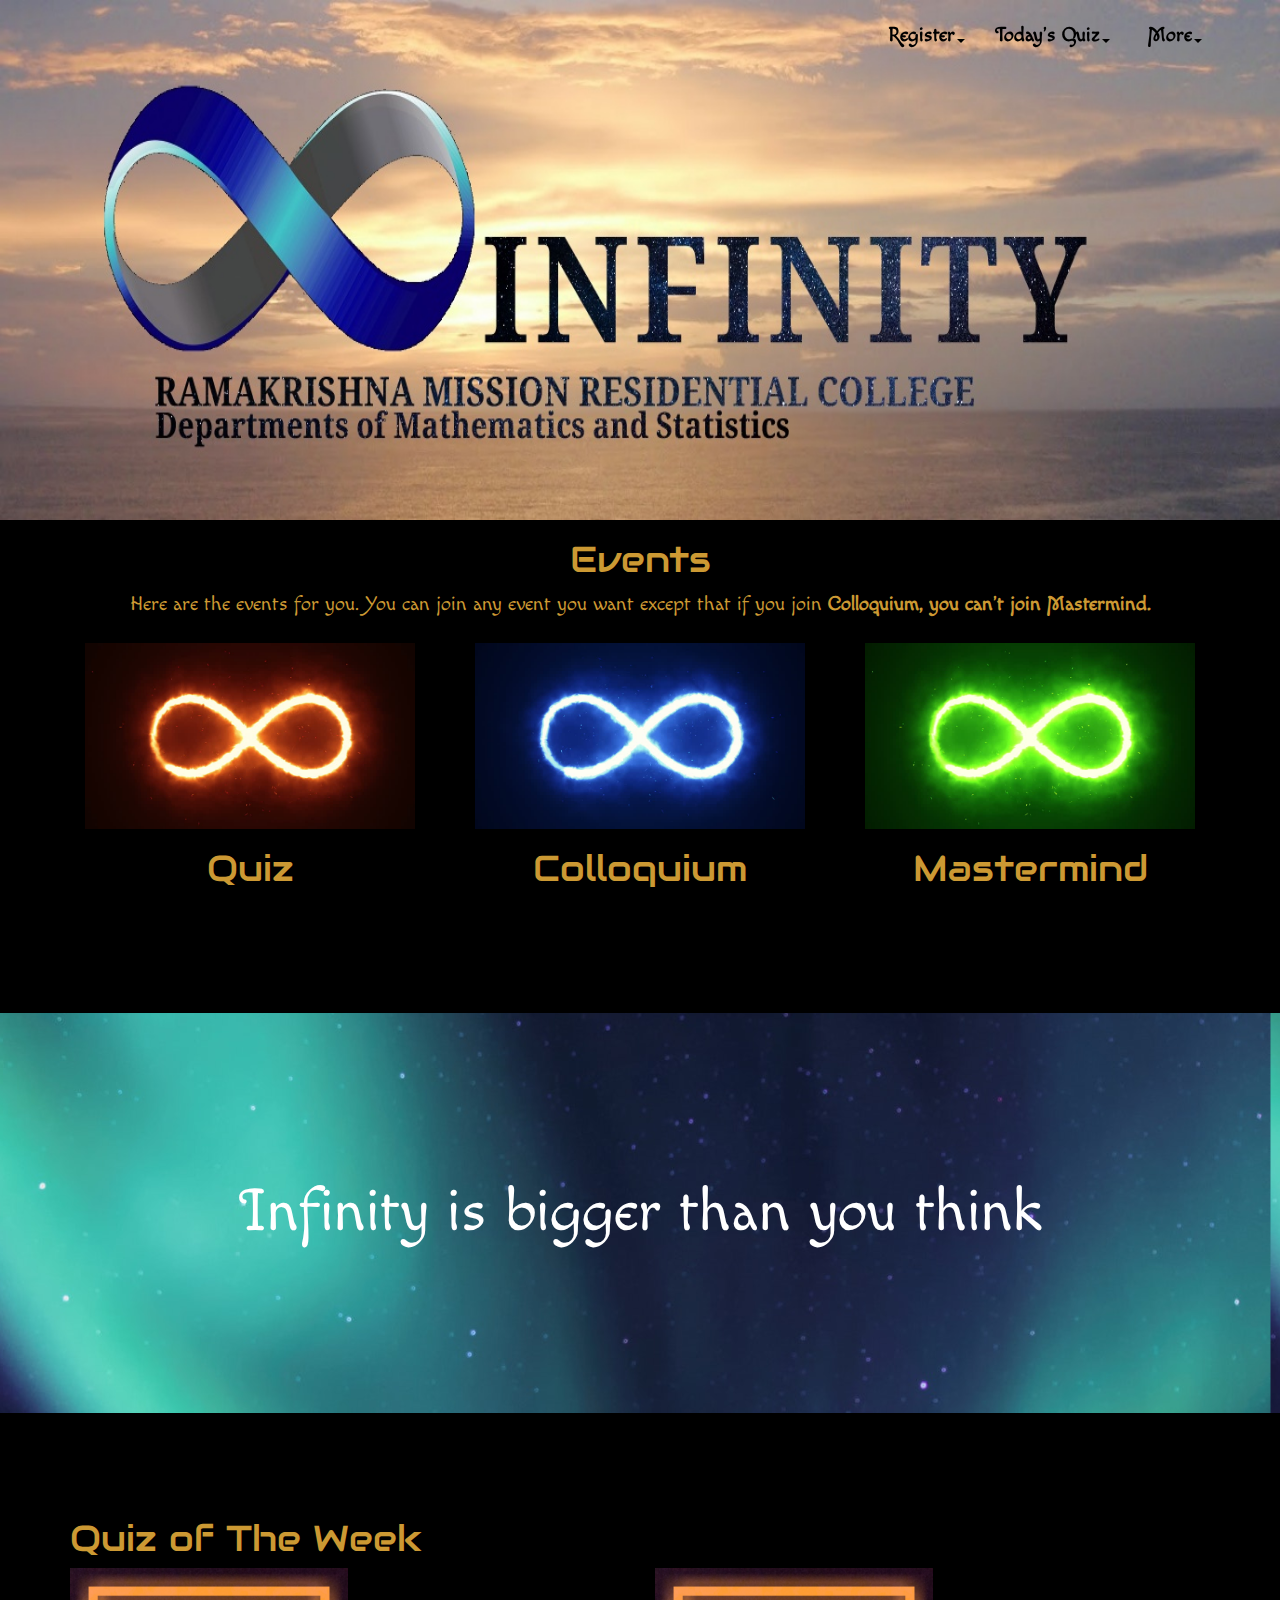
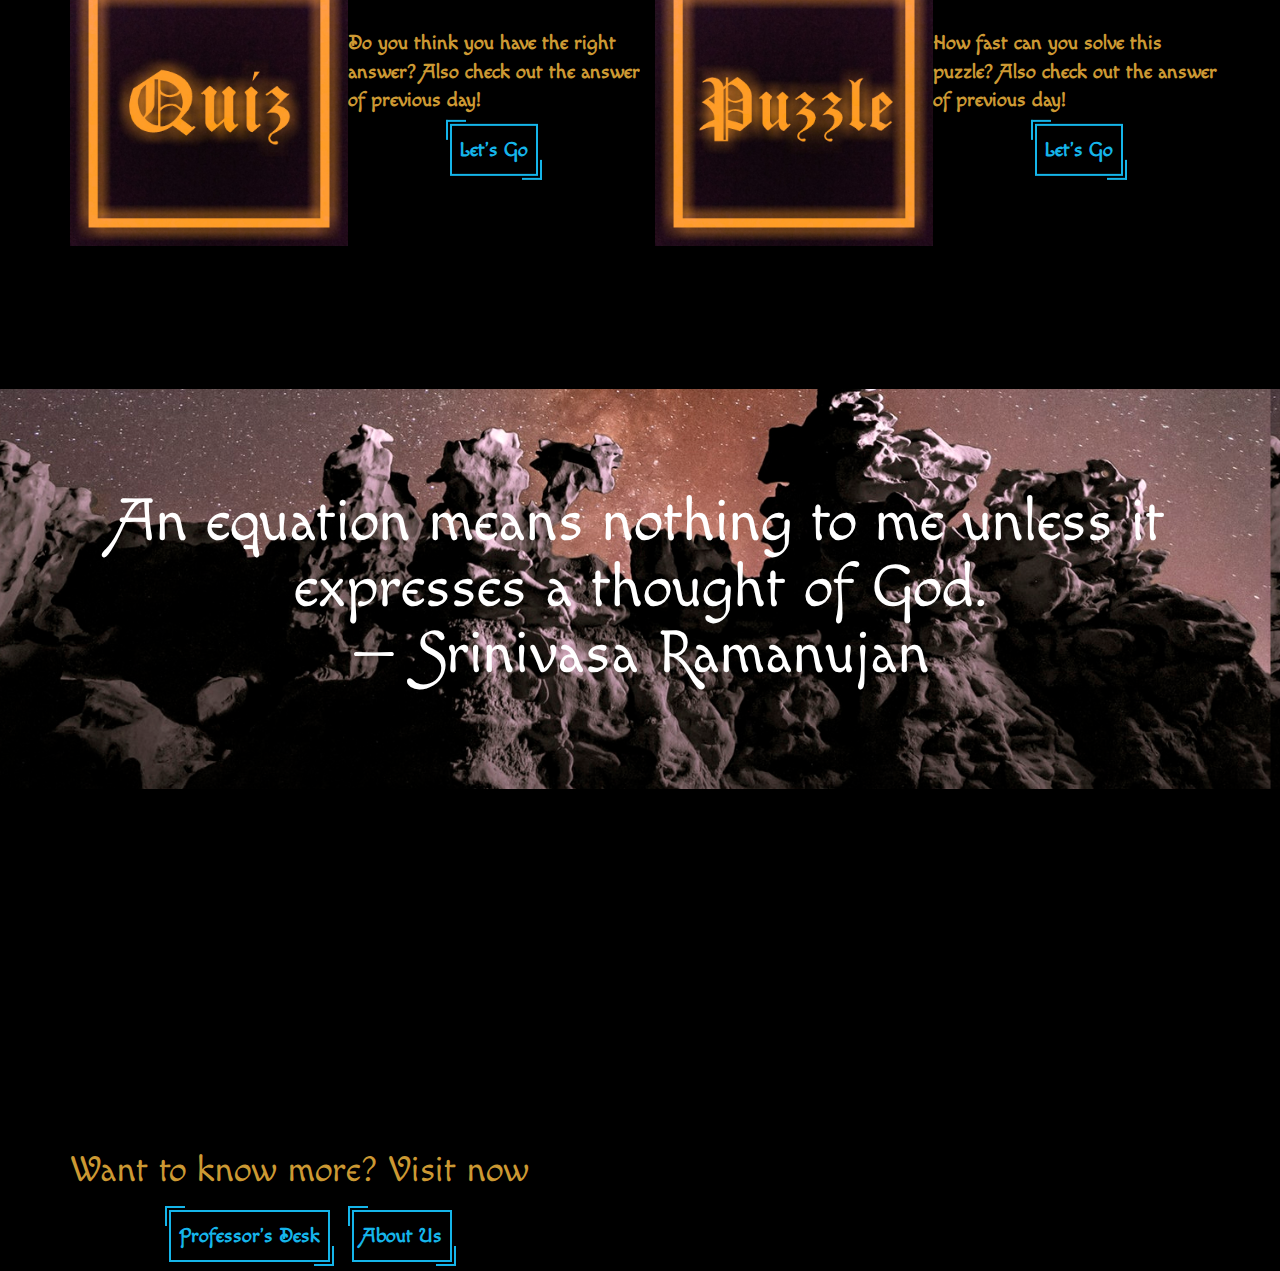
<file: index.html>
<!doctype html>
<html>
	<head>	
    <title>Infinity 2018</title>
	<meta charset="UTF-8"> 
    <meta name="description"content="An inter-college quiz competetion and a paper presentation competetion will be organised by the students of departments of Mathematics and Statistics. A logical quiz contest has also been integrated this year."> 
    <meta name="keywords"content="Infinity,rkm,ramakrishna mission,narendrapur,infinity18,infinity2018,infinity-rkm">
    <link href="css/bootstrap.css" rel="stylesheet" type="text/css">
    <link href="css/logo.css" rel="stylesheet" type="text/css">
    <link href="css/mystyle.css" rel="stylesheet" type="text/css">
    <link href="css/th.css" rel="stylesheet" type="text/css">
    <link href="css/stellar.css" rel="stylesheet" type="text/css">
    <link href="css/btn1.css" rel="stylesheet" type="text/css">
    <link href="https://fonts.googleapis.com/css?family=Audiowide|Macondo+Swash+Caps" rel="stylesheet">
    <link rel="icon" href="img/logo2.png" type="image/png" sizes="16x16">
    
    <script src="js/jquery.min.js"></script>
    <script src="js/bootstrap.js"></script>
    <script src="js/jquery.stellar.min.js"></script>
    <script src="js/logo.js"></script>
	
	</head>
    <body>
    	   <!-- Fixed navbar -->
    <div class="navbar navbar-inverse navbar-fixed-top" role="navigation">
      <div class="container">
        <div class="navbar-header">
          <button type="button" class="navbar-toggle" data-toggle="collapse" data-target=".navbar-collapse">
            <span class="sr-only">Toggle navigation</span>
            <span class="icon-bar"></span>
            <span class="icon-bar"></span>
            <span class="icon-bar"></span>
          </button>
          <div class="small-logo-container">
            <a class="small-logo" href="#"><img src="img/logo.png" height=60px></a>
          </div>
        </div>
        <div class="navbar-collapse collapse">
          
          <ul class="nav navbar-nav navbar-right">
            <li class="dropdown">
                    <a data-toggle="dropdown" class="dropdown-toggle">Register<b class="caret"></b></a>
                    <ul class="dropdown-menu">
                        <li><a href="https://goo.gl/forms/sWzPtua4dXUK4Q4v1">Quiz</a></li>
                        <li><a href="https://goo.gl/forms/M2TlPTE3w3ujrzYy2">Colloquium</a></li>
                        <li><a href="https://goo.gl/forms/688vIUbE9Xp16n212">Mastermind</a></li>
                    </ul>
            </li>
            <li class="dropdown">
                    <a data-toggle="dropdown" class="dropdown-toggle">Today's Quiz<b class="caret"></b></a>
                    <ul class="dropdown-menu">
                        <li><a href="today_quiz.html">Today's Quiz</a></li>
                        <li><a href="today_logical.html">Today's Puzzle</a></li>
                    </ul>
            </li>
            
            <li class="dropdown">
                    <a data-toggle="dropdown" class="dropdown-toggle">More<b class="caret"></b></a>
                    <ul class="dropdown-menu">
                        <li><a href="about.html">About Us</a></li>
                        <li><a href="prof.html">Professor's Desk</a></li>
                        <li><a href="contact.html">Contact Us</a></li>
                    </ul>
            </li>
          </ul>
        </div><!--/.nav-collapse -->
      </div>
    </div>

    <div class="container-fluid big-logo-row">
      <div class="container">
        <div class="row">
          <div class="col-xs-12 big-logo-container">
            <h1 class="big-logo"></h1>
          </div><!--/.col-xs-12 -->
        </div><!--/.row -->
      </div><!--/.container -->
    </div><!--/.container-fluid -->



    <div id=events>
    	<div class="container">
        	<div class="row">
            	<div class="col-sm-12" class="headin">
                	<h1 style="font-family: 'Audiowide', cursive;">Events</h1>
                    <p>Here are the events for you. You can join any event you want except that if you join <b>Colloquium<b>, you can't join <b>Mastermind</b>.</p>
          		</div>
                <div class="col-lg-4 col-sm-4">
                <div  id=quiz>
                	<img src="img/3.jpg" class="thumbnail__image">
                    <div class="thumbnail__overlay">
                    <div class="thumbnail__title">
                                <h3>Quiz</h3>
                                
                                <div class="panel pink">
                                <button onclick="window.location='quiz.html';">Know More</button>
                                <button onclick="window.location='https://goo.gl/forms/sWzPtua4dXUK4Q4v1';">Register</button>
                                </div>
                    </div>
                    </div>
                 </div>
                    <h1 style="font-family: 'Audiowide', cursive;">Quiz</h1>
                    
                </div>
                
                
                
                 <div class="col-lg-4 col-sm-4">
                 <div  id="paper">
                	<img src="img/4.jpg" class="thumbnail__image">
                    <div class="thumbnail__overlay">
                    <div class="thumbnail__title">
                    	<h3>Colloquium</h3>
                        
                        		<div class="panel pink">
                                <button onclick="window.location='paper.html';">Know More</button>
                                <button onclick="window.location='https://goo.gl/forms/M2TlPTE3w3ujrzYy2';">Register</button>
                                </div>
                    </div>
                    </div>
                  </div>
                  <h1 style="font-family: 'Audiowide', cursive;">Colloquium</h1>
                </div>
                
                
                
                 <div class="col-lg-4 col-sm-4">
                 <div  id="logical">
                	<img src="img/31.jpg" class="thumbnail__image">
                    <div class="thumbnail__overlay">
                    <div class="thumbnail__title">
                    	<h3>Mastermind</h3>
                        
                        		<div class="panel pink">
                                <button onclick="window.location='logical.html';">Know More</button>
                                <button onclick="window.location='https://goo.gl/forms/688vIUbE9Xp16n212';">Register</button>
                                </div>
                    </div>
                    </div>
                  </div>
                  <h1 style="font-family: 'Audiowide', cursive;">Mastermind</h1>
                </div>                  
              </div>
			</div>

    </div>
    
    <br>
<br>
<br>
<br>

    
    	<div class="row">
  			<div class="stellar s1" data-stellar-background-ratio="0.3">
   				<h1>Infinity is bigger than you think</h1>
             </div>
         </div>
    

    
    
    
    <div id="today">
    <br>
    <br>
    <br>

    <div class="container">
    	<div class="row">
        	<div class="col-sm-12">
            <h1 style="font-family: 'Audiowide', cursive;">Quiz of The Week</h1>
            </div>
         </div>
         
     
         <div class="row">
            <div class="col-sm-6 col-lg-6 pp">          <!todays quiz> 
            	<img src="img/quiz.jpeg" class="today"/>
            	<div class="tx"><div class="tx2">Do you think you have the right answer? Also check out the answer of previous day!
                <div class="panel pink">
                                <button onclick="window.location='today_quiz.html';">Let's Go</button>
                 </div>
                </div></div>
            </div>
           
           <div class="t"></div>
           
            <div class="col-sm-6 col-lg-6 pp">  <!todays logical>
            	<img src="img/puzzle.jpeg" class="today"/>
                <div class="tx"> <div class="tx2">How fast can you solve this puzzle? Also check out the answer of previous day!
                				<div class="panel pink">
                                <button onclick="window.location='today_logical.html';">Let's Go</button>
                 				</div>
                </div></div>
             </div>
          </div>
    </div>
    </div>

<br>
<br>
<br>
<br>
<br>




		<div class="row">
  			<div class="stellar s2" data-stellar-background-ratio="0.3">
   				<h1>An equation means nothing to me unless it expresses a thought of God.<br> — Srinivasa Ramanujan</h1>
                
                
             </div>
         </div>
    
<br>
<br>
<br>
<br>
<br>
<br>
<br>
<br>
<br>
<br>
<br>
<br>

            <div class="container">
            <div class="row">
            <div class="col-sm-12 col-lg-12 pp">

                <div id="know_more">
                	<h1>Want to know more? Visit now</h1>
               					<div class="panel pink" style="text-align: left">
                                <button onclick="window.location='prof.html';">Professor's Desk</button>
                 				
                                <button onclick="window.location='about.html';">About Us</button>
                 				</div>
                	
                </div>
             </div>
             </div>
             </div>
    
   

 
    
     <script>
        $.stellar();
        </script>
    </body>
    
</html>
</file>
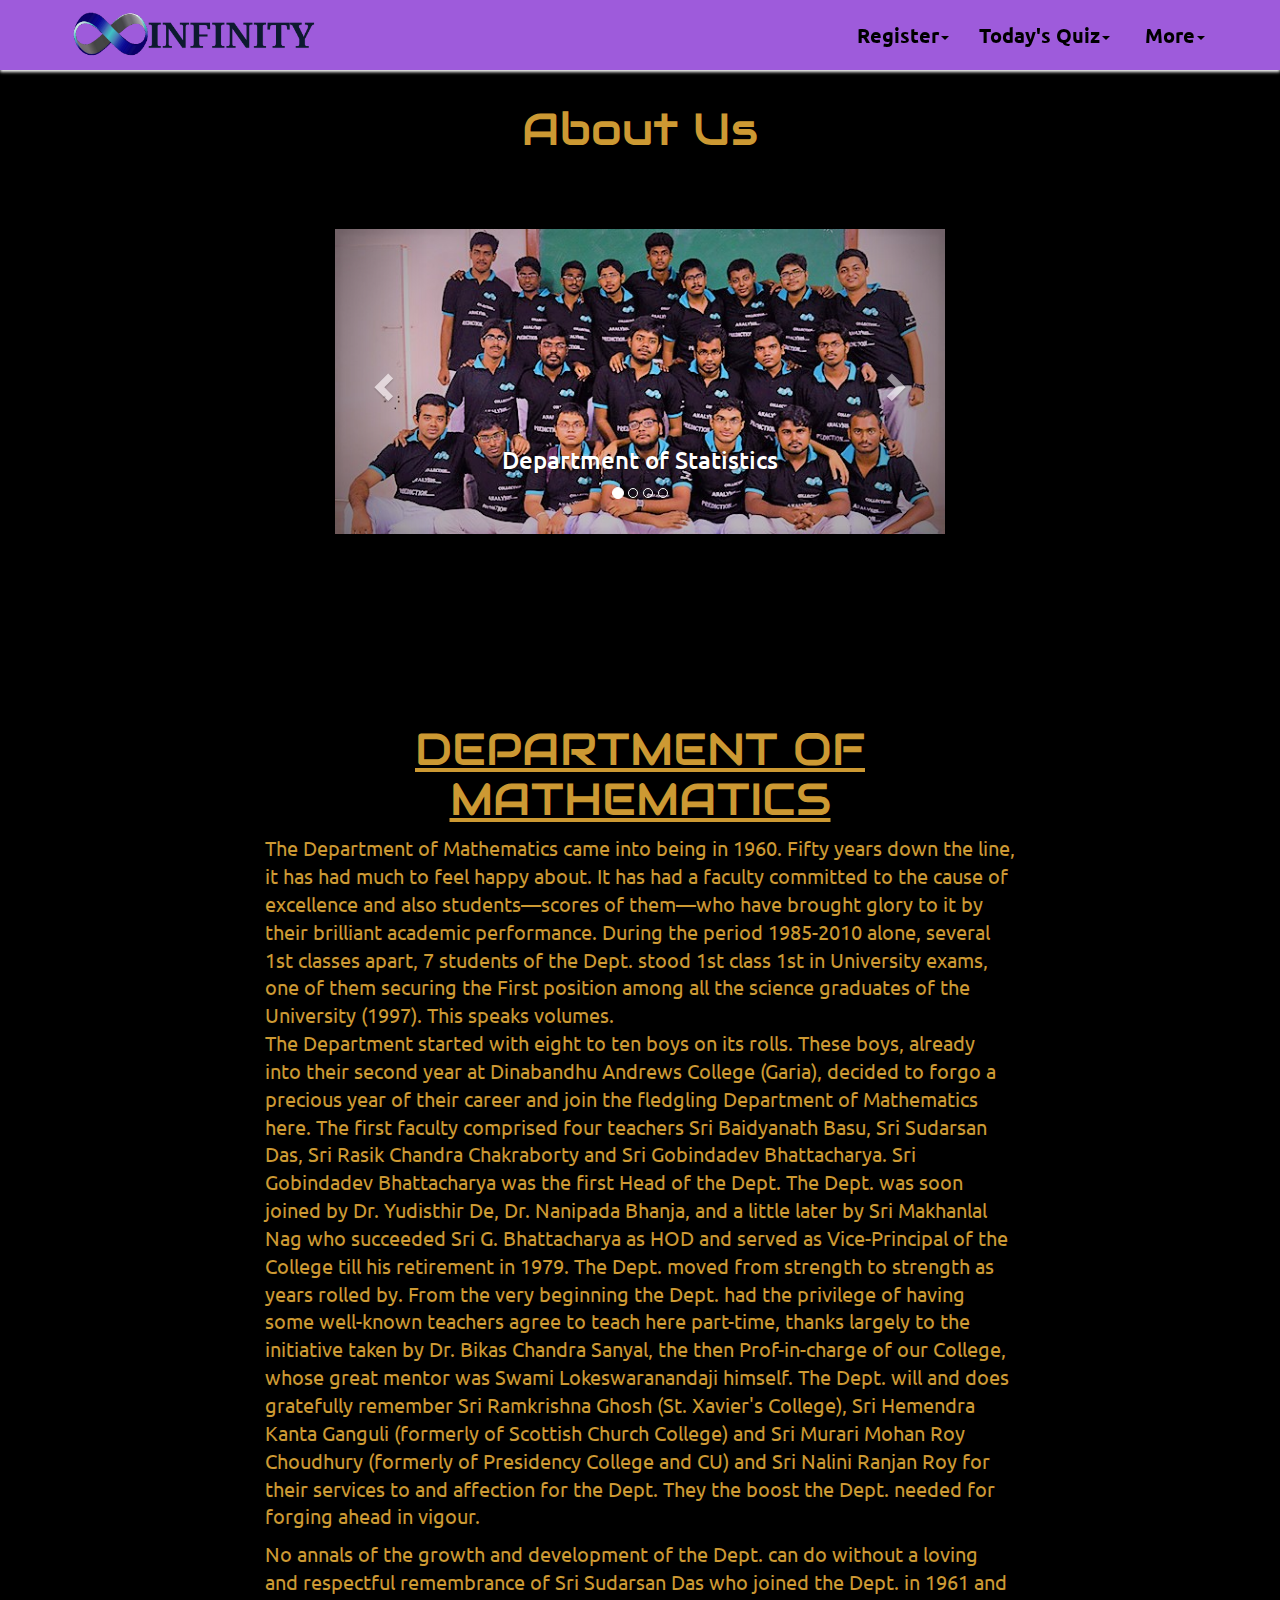
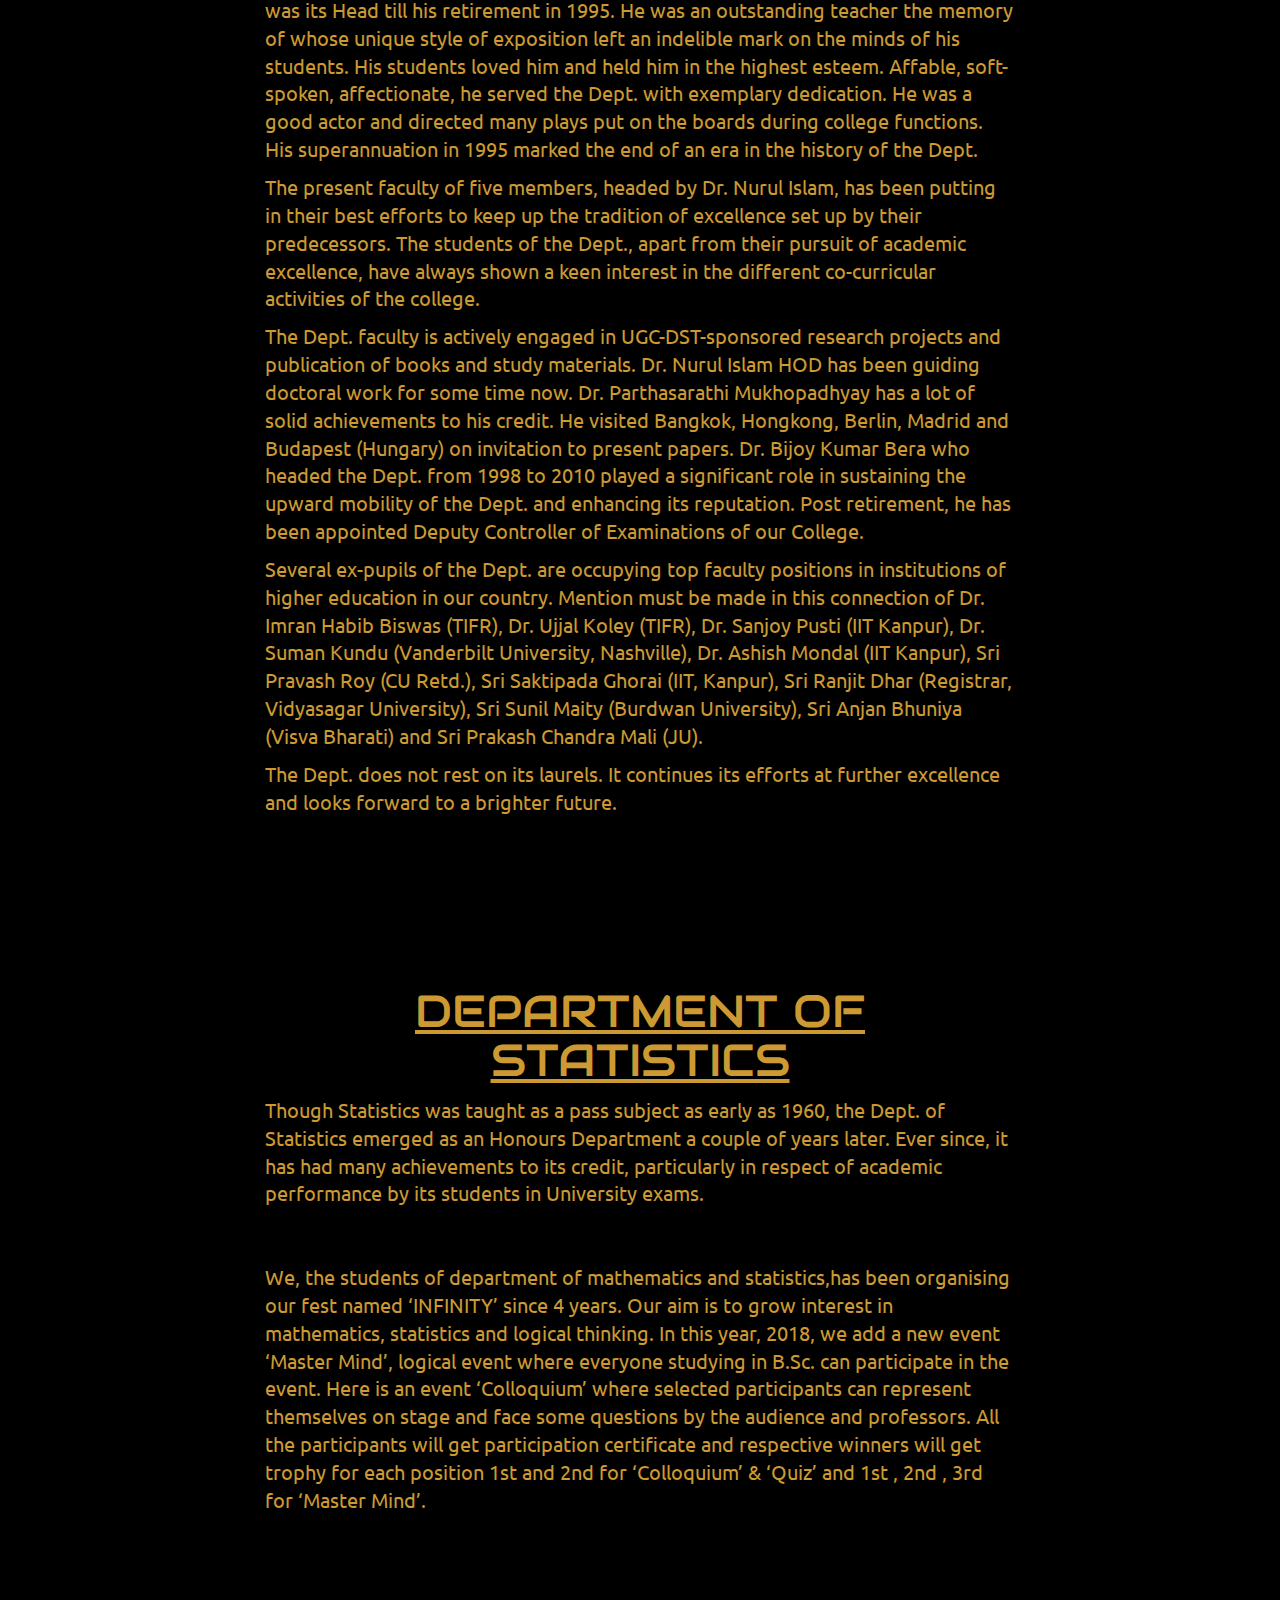
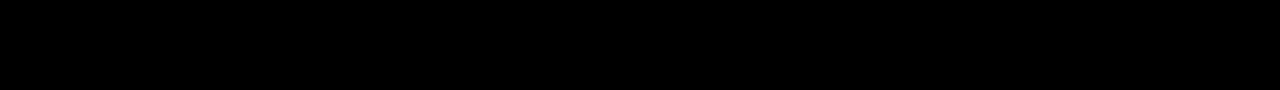
<file: about.html>
<!doctype html>
<html>
	<head>
    	
    <title>About Us - Infinity 2018</title>
    <link href="css/bootstrap.css" rel="stylesheet" type="text/css">
    <link href="css/n-style.css" rel="stylesheet" type="text/css">
    <link href="https://fonts.googleapis.com/css?family=Audiowide|Ubuntu" rel="stylesheet">
	<link rel="icon" href="img/logo2.png" type="image/png" sizes="16x16">
    <script src="js/jquery.min.js"></script>
    <script src="js/bootstrap.js"></script>
    <script src="js/jquery.stellar.min.js"></script>
	
	</head>
    <body>
    	   <!-- Fixed navbar -->
    <div class="navbar navbar-inverse navbar-fixed-top" role="navigation">
      <div class="container">
        <div class="navbar-header">
          <button type="button" class="navbar-toggle" data-toggle="collapse" data-target=".navbar-collapse">
            <span class="sr-only">Toggle navigation</span>
            <span class="icon-bar"></span>
            <span class="icon-bar"></span>
            <span class="icon-bar"></span>
          </button>
          <div class="small-logo-container">
            <a class="small-logo" href="index.html"><img src="img/logo.png" height=60px></a>
          </div>
        </div>
        <div class="navbar-collapse collapse">
          
          <ul class="nav navbar-nav navbar-right">
            <li class="dropdown">
                    <a data-toggle="dropdown" class="dropdown-toggle">Register<b class="caret"></b></a>
                    <ul class="dropdown-menu">
                        <li><a href="https://goo.gl/forms/sWzPtua4dXUK4Q4v1">Quiz</a></li>
                        <li><a href="https://goo.gl/forms/M2TlPTE3w3ujrzYy2">Colloquium</a></li>
                        <li><a href="https://goo.gl/forms/688vIUbE9Xp16n212">Mastermind</a></li>
                    </ul>
            </li>
             <li class="dropdown">
                    <a data-toggle="dropdown" class="dropdown-toggle">Today's Quiz<b class="caret"></b></a>
                    <ul class="dropdown-menu">
                        <li><a href="today_quiz.html">Today's Quiz</a></li>
                        <li><a href="today_logical.html">Today's Puzzle</a></li>
                    </ul>
            </li>
            
            <li class="dropdown">
                    <a data-toggle="dropdown" class="dropdown-toggle">More<b class="caret"></b></a>
                    <ul class="dropdown-menu">
                        <li><a href="about.html">About Us</a></li>
                        <li><a href="prof.html">Professor's Desk</a></li>
                        <li><a href="contact.html">Contact Us</a></li>
                    </ul>
            </li>
          </ul>
        </div><!--/.nav-collapse -->
      </div>
    </div>


<div style="height: 70px; margin-bottom:15px;"></div>

    
<div class="container">
	<div class="row">
    	<div class="col-lg-12 col-sm-12">
        	<h1 style="text-align:center;">About Us</h1>
        </div>
     </div>
</div>
     <br>
<br>
<br>
				<div class="con container">
                <div class="row">
                <div class="col-lg-12 col-sm-12">	
                        <div id="myCarousel" class="carousel slide" data-ride="carousel">
                          <!-- Indicators -->
                          <ol class="carousel-indicators">
                            <li data-target="#myCarousel" data-slide-to="0" class="active"></li>
                            <li data-target="#myCarousel" data-slide-to="1"></li>
                            <li data-target="#myCarousel" data-slide-to="2"></li>
							<li data-target="#myCarousel" data-slide-to="3"></li>
                          </ol>
                        
                          <!-- Wrapper for slides -->
                          <div class="carousel-inner">
                            <div class="item active">
                              <img src="img/a1.jpeg" alt="Chania">
                              <div class="carousel-caption">
                                <h3> Department of Statistics</h3>
                                
                              </div>
                            </div>
                        
                            <div class="item">
                              <img src="img/a2.jpg" alt="Chicago">
                              <div class="carousel-caption">
                                <h3>Department of Statistics</h3>
                                
                              </div>
                            </div>
                        
                            <div class="item">
                              <img src="img/a3.jpeg" alt="New York">
                              <div class="carousel-caption">
                                <h3>Infinity-2017</h3>
                                
                              </div>
                            </div>
							
							<div class="item">
                              <img src="img/a4.jpeg" alt="New York">
                              <div class="carousel-caption">
                                <h3>Infinity-2017</h3>
                                
                              </div>
                            </div>
                          </div>
                        
                          <!-- Left and right controls -->
                          <a class="left carousel-control" href="#myCarousel" data-slide="prev">
                            <span class="glyphicon glyphicon-chevron-left"></span>
                            <span class="sr-only">Previous</span>
                          </a>
                          <a class="right carousel-control" href="#myCarousel" data-slide="next">
                            <span class="glyphicon glyphicon-chevron-right"></span>
                            <span class="sr-only">Next</span>
                          </a>
                        </div>
                </div>
                </div>
                </div>        



<br>
<br>
<br><br>
<br>
<br>
<br>
<br>

 <div class="container">    
     <div class="row">
     	<div class="col-lg-2 col-sm-2">
        	<h2 style="content:'';"></h2>
        </div>
        <div class="col-lg-8 col-sm-8">
                <h1><u>DEPARTMENT  OF MATHEMATICS</u></h1>
                <p>The Department of Mathematics came into being in 1960. Fifty  years down the line, it has had much to feel happy about. It has had a faculty  committed to the cause of excellence and also students—scores of them—who have  brought glory to it by their brilliant academic performance. During the period  1985-2010 alone, several 1st classes apart, 7 students of the Dept. stood 1st  class 1st in University exams, one of them securing the First position among  all the science graduates of the University (1997). This speaks volumes.<br>
          The Department started with eight to ten boys on its rolls.  These boys, already into their second year at Dinabandhu Andrews College  (Garia), decided to forgo a precious year of their career and join the  fledgling Department of Mathematics here. The first faculty comprised four  teachers Sri Baidyanath Basu, Sri Sudarsan Das, Sri Rasik Chandra Chakraborty  and Sri Gobindadev Bhattacharya. Sri Gobindadev Bhattacharya was the first Head  of the Dept. The Dept. was soon joined by Dr. Yudisthir De, Dr. Nanipada  Bhanja, and a little later by Sri Makhanlal Nag who succeeded Sri G.  Bhattacharya as HOD and served as Vice-Principal of the College till his  retirement in 1979. The Dept. moved from strength to strength as years rolled  by. From the very beginning the Dept. had the privilege of having some  well-known teachers agree to teach here part-time, thanks largely to the  initiative taken by Dr. Bikas Chandra Sanyal, the then Prof-in-charge of our  College, whose great mentor was Swami Lokeswaranandaji himself. The Dept. will  and does gratefully remember Sri Ramkrishna Ghosh (St. Xavier's College), Sri  Hemendra Kanta Ganguli (formerly of Scottish Church College) and Sri Murari  Mohan Roy Choudhury (formerly of Presidency College and CU) and Sri Nalini  Ranjan Roy for their services to and affection for the Dept. They the boost the  Dept. needed for forging ahead in vigour.</p>
                <p>No annals of the growth and development of the Dept. can do  without a loving and respectful remembrance of Sri Sudarsan Das who joined the  Dept. in 1961 and was its Head till his retirement in 1995. He was an  outstanding teacher the memory of whose unique style of exposition left an  indelible mark on the minds of his students. His students loved him and held  him in the highest esteem. Affable, soft-spoken, affectionate, he served the  Dept. with exemplary dedication. He was a good actor and directed many plays  put on the boards during college functions. His superannuation in 1995 marked  the end of an era in the history of the Dept.</p>
                <p>The present faculty of five members, headed by Dr. Nurul  Islam, has been putting in their best efforts to keep up the tradition of  excellence set up by their predecessors. The students of the Dept., apart from  their pursuit of academic excellence, have always shown a keen interest in the  different co-curricular activities of the college.</p>
                <p>The Dept. faculty is actively engaged in UGC-DST-sponsored  research projects and publication of books and study materials. Dr. Nurul Islam  HOD has been guiding doctoral work for some time now. Dr. Parthasarathi  Mukhopadhyay has a lot of solid achievements to his credit. He visited Bangkok,  Hongkong, Berlin, Madrid and Budapest (Hungary) on invitation to present  papers. Dr. Bijoy Kumar Bera who headed the Dept. from 1998 to 2010 played a  significant role in sustaining the upward mobility of the Dept. and enhancing  its reputation. Post retirement, he has been appointed Deputy Controller of  Examinations of our College.</p>
                <p>Several ex-pupils of the Dept. are occupying top faculty  positions in institutions of higher education in our country. Mention must be  made in this connection of Dr. Imran Habib Biswas (TIFR), Dr. Ujjal Koley  (TIFR), Dr. Sanjoy Pusti (IIT Kanpur), Dr. Suman Kundu (Vanderbilt University,  Nashville), Dr. Ashish Mondal (IIT Kanpur), Sri Pravash Roy (CU Retd.), Sri  Saktipada Ghorai (IIT, Kanpur), Sri Ranjit Dhar (Registrar, Vidyasagar  University), Sri Sunil Maity (Burdwan University), Sri Anjan Bhuniya (Visva  Bharati) and Sri Prakash Chandra Mali (JU).</p>
                <p>The Dept. does not rest on its laurels. It continues its  efforts at further excellence and looks forward to a brighter future.</p>
                <p>&nbsp;</p>
                <p>&nbsp;</p>
                <p>&nbsp;</p>
                <p dir="RTL"><span dir="LTR">&nbsp;</span></p>
          <h1 align="center" dir="RTL"><u><span dir="LTR">DEPARTMENT OF STATISTICS</span></u></h1>
          <p><span dir="LTR">Though  Statistics was taught as a pass subject as early as 1960, the Dept. of  Statistics emerged as an Honours Department a couple of years later. Ever  since, it has had many achievements to its credit, particularly in respect of  academic performance by its students in University exams.</span><br><br><br>
            <span dir="LTR">We,  the students of</span><span dir="LTR"> department of mathematics and statistics,has been  organising our fest named &lsquo;INFINITY&rsquo; since 4 years. Our aim is to grow interest  in mathematics, statistics and logical thinking. In this year, 2018, we add a  new event &lsquo;Master Mind&rsquo;, logical event where everyone studying in B.Sc. can  participate in the event. Here is an event &lsquo;Colloquium&rsquo; where selected  participants can represent themselves on stage and face some questions by the  audience and professors. All the participants will get participation  certificate and respective winners will get trophy for each position 1st  and 2nd for &lsquo;Colloquium&rsquo; &amp; &lsquo;Quiz&rsquo; and 1st , 2nd  , 3rd for &lsquo;Master Mind&rsquo;.</span><span dir="LTR"> </span>
          </p>
          <p>&nbsp;</p>
		</div>
     </div>
     <br>
<br>
<br>
<br>
<br>
<br>
    
     
     
     
     
</div>
    
 
    
    
    
    
    </body>
    
</html>
</file>
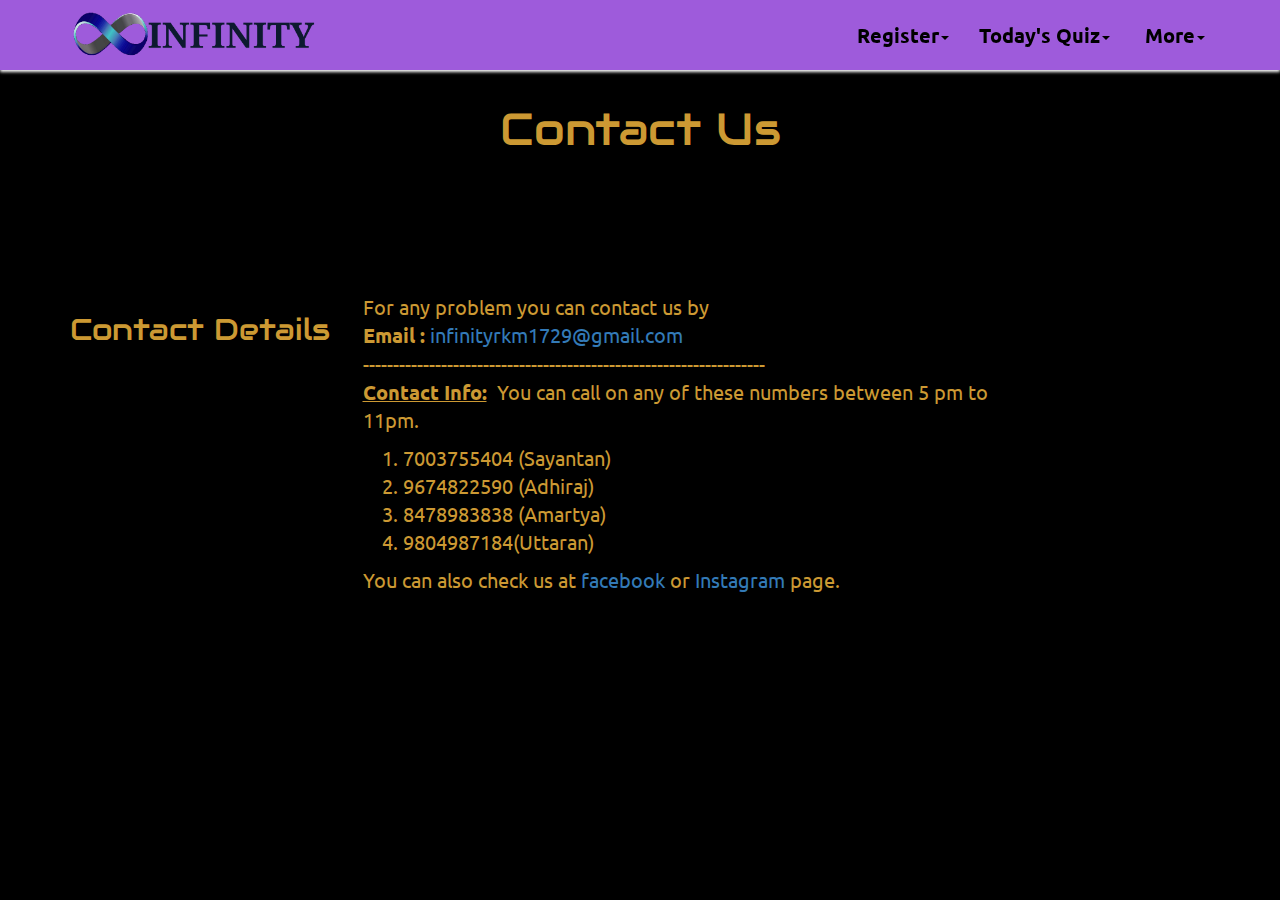
<file: contact.html>
<!doctype html>
<html>
	<head>
    	
    <title>Contact  - Infinity 2018</title>
    <link href="css/bootstrap.css" rel="stylesheet" type="text/css">
    <link href="css/n-style.css" rel="stylesheet" type="text/css">
    <link href="https://fonts.googleapis.com/css?family=Audiowide|Ubuntu" rel="stylesheet">
	<link rel="icon" href="img/logo2.png" type="image/png" sizes="16x16">
    <script src="js/jquery.min.js"></script>
    <script src="js/bootstrap.js"></script>
    <script src="js/jquery.stellar.min.js"></script>
	
	</head>
    <body>
    	   <!-- Fixed navbar -->
    <div class="navbar navbar-inverse navbar-fixed-top" role="navigation">
      <div class="container">
        <div class="navbar-header">
          <button type="button" class="navbar-toggle" data-toggle="collapse" data-target=".navbar-collapse">
            <span class="sr-only">Toggle navigation</span>
            <span class="icon-bar"></span>
            <span class="icon-bar"></span>
            <span class="icon-bar"></span>
          </button>
          <div class="small-logo-container">
            <a class="small-logo" href="index.html"><img src="img/logo.png" height=60px></a>
          </div>
        </div>
        <div class="navbar-collapse collapse">
          
          <ul class="nav navbar-nav navbar-right">
             <li class="dropdown">
                    <a data-toggle="dropdown" class="dropdown-toggle">Register<b class="caret"></b></a>
                    <ul class="dropdown-menu">
                        <li><a href="https://goo.gl/forms/sWzPtua4dXUK4Q4v1">Quiz</a></li>
                        <li><a href="https://goo.gl/forms/M2TlPTE3w3ujrzYy2">Colloquium</a></li>
                        <li><a href="https://goo.gl/forms/688vIUbE9Xp16n212">Mastermind</a></li>
                    </ul>
            </li>
             <li class="dropdown">
                    <a data-toggle="dropdown" class="dropdown-toggle">Today's Quiz<b class="caret"></b></a>
                    <ul class="dropdown-menu">
                        <li><a href="today_quiz.html">Today's Quiz</a></li>
                        <li><a href="today_logical.html">Today's Puzzle</a></li>
                    </ul>
            </li>
           
            <li class="dropdown">
                    <a data-toggle="dropdown" class="dropdown-toggle">More<b class="caret"></b></a>
                    <ul class="dropdown-menu">
                        <li><a href="about.html">About Us</a></li>
                        <li><a href="prof.html">Professor's Desk</a></li>
                        <li><a href="contact.html">Contact Us</a></li>
                    </ul>
            </li>
          </ul>
        </div><!--/.nav-collapse -->
      </div>
    </div>


<div style="height: 70px; margin-bottom:15px;"></div>

    
<div class="container">
	<div class="row">
    	<div class="col-lg-12 col-sm-12">
        	<h1>Contact Us</h1>
        </div>
     </div>
     <br>
<br>
<br>
<br>
<br>
<br>
     
     <div class="row">
     	<div class="col-lg-3 col-sm-3">
     	<h2>Contact Details</h2>
        </div>
        <div class="col-lg-7 col-sm-7">
        		<p>For any problem you can contact us by<br>
                  <strong>Email : </strong><a href="mailto:infinityrkm1729@gmail.com">infinityrkm1729@gmail.com</a><br>
-------------------------------------------------------------------<br>
<strong><u>Contact Info:</u></strong>   You can call on any of these numbers between 5 pm to 11pm. </p>
                <ol>
                  <li><span dir="LTR"> </span>7003755404 (Sayantan)</li>
                  <li><span dir="LTR"> </span>9674822590 (Adhiraj)</li>
                  <li><span dir="LTR"> </span>8478983838 (Amartya)</li>
                  <li><span dir="LTR"> </span>9804987184(Uttaran)</li>
                </ol>
                <p>You can also check us at <a href="https://m.facebook.com/rkmrcinfinity2017/">facebook</a> or <a href="https://www.instagram.com/infinity_rkmrc">Instagram</a> page.</p>
        </div>
     </div>
     <br>
<br>
<br>
<br>
<br>
<br>
   
<br>
<br>
<br>
<br>
<br>
       

     
     
</div>
    
 
    
    
    
    
    </body>
    
</html>
</file>
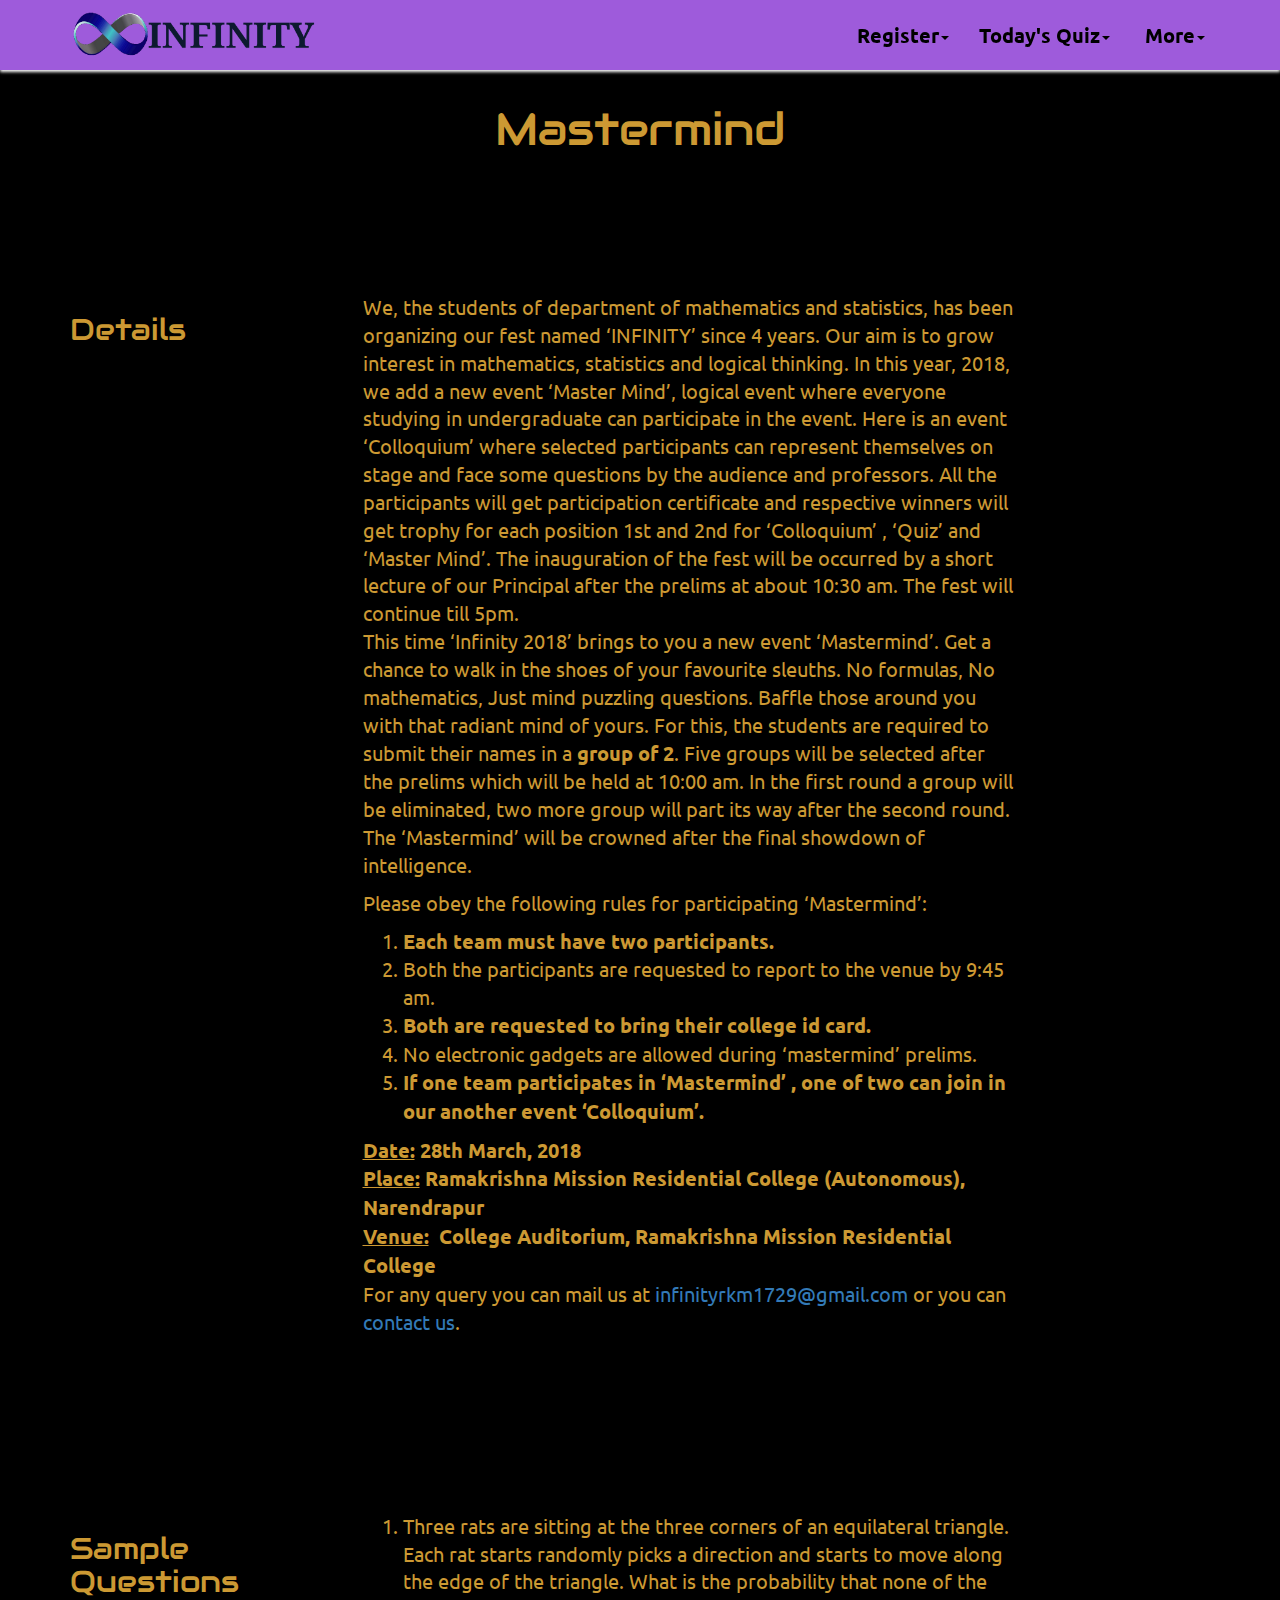
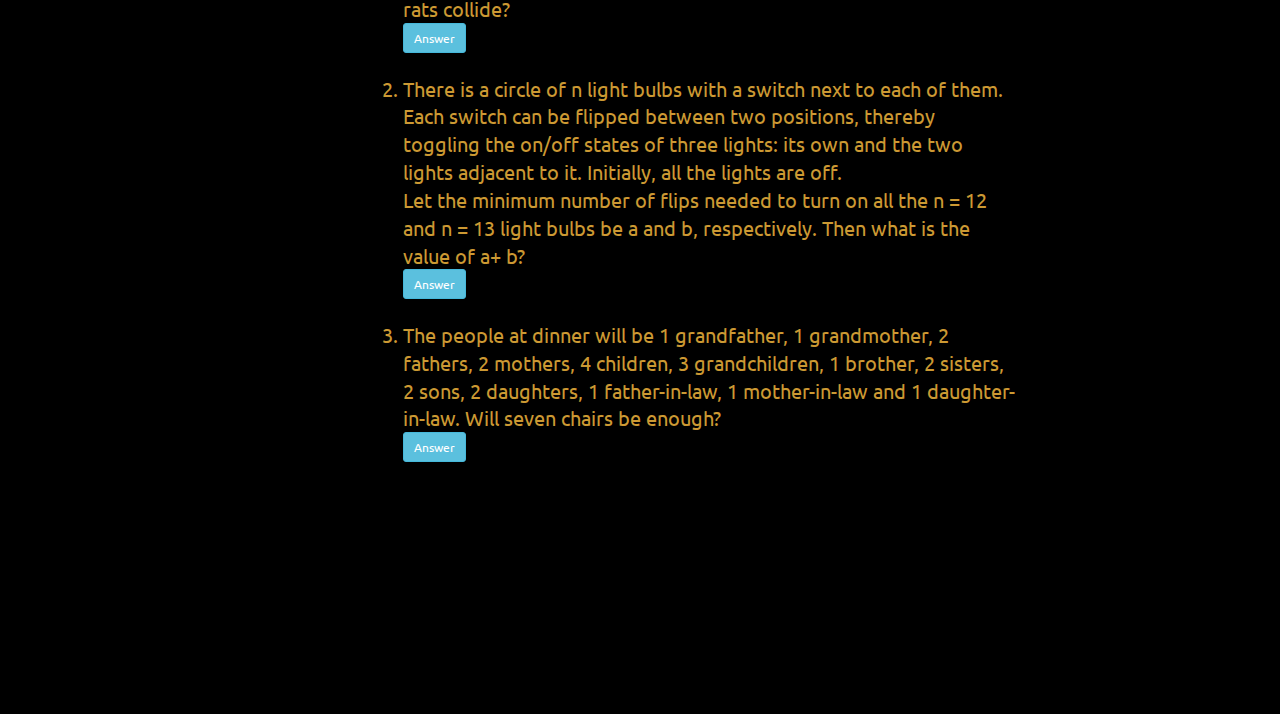
<file: logical.html>
<!doctype html>
<html>
	<head>
    	
    <title>Mastermind - Infinity 2018</title>
    <link href="css/bootstrap.css" rel="stylesheet" type="text/css">
    <link href="css/n-style.css" rel="stylesheet" type="text/css">
    <link href="https://fonts.googleapis.com/css?family=Audiowide|Ubuntu" rel="stylesheet">
	<link rel="icon" href="img/logo2.png" type="image/png" sizes="16x16">
    <script src="js/jquery.min.js"></script>
    <script src="js/bootstrap.js"></script>
    <script src="js/jquery.stellar.min.js"></script>
	
	</head>
    <body>
    	   <!-- Fixed navbar -->
    <div class="navbar navbar-inverse navbar-fixed-top" role="navigation">
      <div class="container">
        <div class="navbar-header">
          <button type="button" class="navbar-toggle" data-toggle="collapse" data-target=".navbar-collapse">
            <span class="sr-only">Toggle navigation</span>
            <span class="icon-bar"></span>
            <span class="icon-bar"></span>
            <span class="icon-bar"></span>
          </button>
          <div class="small-logo-container">
            <a class="small-logo" href="index.html"><img src="img/logo.png" height=60px></a>
          </div>
        </div>
        <div class="navbar-collapse collapse">
          
          <ul class="nav navbar-nav navbar-right">
            <li class="dropdown">
                    <a data-toggle="dropdown" class="dropdown-toggle">Register<b class="caret"></b></a>
                    <ul class="dropdown-menu">
                        <li><a href="https://goo.gl/forms/sWzPtua4dXUK4Q4v1">Quiz</a></li>
                        <li><a href="https://goo.gl/forms/M2TlPTE3w3ujrzYy2">Colloquium</a></li>
                        <li><a href="https://goo.gl/forms/688vIUbE9Xp16n212">Mastermind</a></li>
                    </ul>
            </li>
             <li class="dropdown">
                    <a data-toggle="dropdown" class="dropdown-toggle">Today's Quiz<b class="caret"></b></a>
                    <ul class="dropdown-menu">
                        <li><a href="today_quiz.html">Today's Quiz</a></li>
                        <li><a href="today_logical.html">Today's Puzzle</a></li>
                    </ul>
            </li>
            
            <li class="dropdown">
                    <a data-toggle="dropdown" class="dropdown-toggle">More<b class="caret"></b></a>
                    <ul class="dropdown-menu">
                        <li><a href="about.html">About Us</a></li>
                        <li><a href="prof.html">Professor's Desk</a></li>
                        <li><a href="contact.html">Contact Us</a></li>
                    </ul>
            </li>
          </ul>
        </div><!--/.nav-collapse -->
      </div>
    </div>


<div style="height: 70px; margin-bottom:15px;"></div>

    
<div class="container">
	<div class="row">
    	<div class="col-lg-12 col-sm-12">
        	<h1>Mastermind</h1>
        </div>
     </div>
     <br>
<br>
<br>
<br>
<br>
<br>
     
     <div class="row">
     	<div class="col-lg-3 col-sm-3">
        	<h2>Details</h2>
        </div>
        <div class="col-lg-7 col-sm-7">
        		<p>We, the students of  department of mathematics and statistics, has been organizing our fest named  &lsquo;INFINITY&rsquo; since 4 years. Our aim is to grow interest in mathematics,  statistics and logical thinking. In this year, 2018, we add a new event &lsquo;Master  Mind&rsquo;, logical event where everyone studying in undergraduate can participate in the  event. Here is an event &lsquo;Colloquium&rsquo; where selected participants can represent  themselves on stage and face some questions by the audience and professors. All  the participants will get participation certificate and respective winners will  get trophy for each position 1st and 2nd for &lsquo;Colloquium&rsquo;  , &lsquo;Quiz&rsquo; and &lsquo;Master Mind&rsquo;. The inauguration of the fest will be occurred by a  short lecture of our Principal after the prelims at about 10:30 am. The fest will  continue till 5pm.<br>
This time &lsquo;Infinity 2018&rsquo; brings to  you a new event &lsquo;Mastermind&rsquo;. Get a chance to walk in the shoes of your  favourite sleuths. No formulas, No mathematics, Just mind puzzling questions.  Baffle those around you with that radiant mind of yours. For this, the students  are required to submit their names in a <strong>group of 2</strong>. Five groups will be  selected after the prelims which will be held at 10:00 am. In the first round a  group will be eliminated, two more group will part its way after the second  round. The &lsquo;Mastermind&rsquo; will be crowned after the final showdown of  intelligence.</p>
                <p>Please obey  the following rules for participating &lsquo;Mastermind&rsquo;:</p>
                <ol>
                  <li><b>Each team must have two participants.</b></li>
                  <li><span dir="LTR"> </span>Both the participants are requested to report to the venue by  9:45 am.</li>
                  <li><span dir="LTR"> </span><strong>Both are requested to bring their college id card.</strong></li>
                  <li><span dir="LTR"> </span>No electronic gadgets are allowed during &lsquo;mastermind&rsquo;  prelims.</li>
                  <li><span dir="LTR"> </span><strong>If one team participates in &lsquo;Mastermind&rsquo; , one of two can  join in our another event &lsquo;Colloquium&rsquo;.</strong></li>
                </ol>
                <p><strong><u>Date:</u></strong><strong> 28th  March, 2018</strong><br>
                  <strong><u>Place:</u></strong> <strong>Ramakrishna  Mission Residential College (Autonomous), Narendrapur</strong><br>
                  <strong><u>Venue:</u></strong><strong> </strong> <strong>College Auditorium, Ramakrishna Mission  Residential College</strong><br>
                  For any  query you can mail us at <a href="mailto:infinityrkm1729@gmail.com">infinityrkm1729@gmail.com</a> or you can <a href="contact.html">contact us</a>.</p>
                <p>&nbsp;</p>
        </div>
     </div>
     <br>
<br>
<br>
<br>
<br>
<br>
     <div class="row">
     	<div class="col-lg-3 col-sm-3">
        	<h2>Sample Questions</h2>
        </div>



        <div class="col-lg-7 col-sm-7">
        	<ol>
                <li> Three rats are sitting at the three corners of an equilateral triangle. Each rat starts randomly picks a direction and starts to move along the edge of the triangle. What is the probability that none of the rats collide? </li>
		
		
				  <button type="button" class="btn btn-info btn-sm" data-toggle="modal" data-target="#Modal1">Answer</button>

				  <!-- Modal -->
				  <div class="modal fade" id="Modal1" role="dialog">
				    <div class="modal-dialog">

				      <!-- Modal content-->
				      <div class="modal-content">
					<div class="modal-header">
					  <button type="button" class="close" data-dismiss="modal">&times;</button>
					  <h4 class="modal-title">Answer</h4>
					</div>
					<div class="modal-body">
					  <p>So let's think this through. The rats can only avoid a collision if they all decide to move in the same direction (either clockwise or rati-clockwise). If the rats do not pick the same direction, there will definitely be a collision. Each rat has the option to either move clockwise or anti-clockwise. There is a one in two chance that an rat decides to pick a particular direction. Using simple probability calculations, we can determine the probability of no collision. .</p>
					</div>
					<div class="modal-footer">
					  <button type="button" class="btn btn-default" data-dismiss="modal">Close</button>
					</div>
				      </div>

				    </div>
				  </div>
		
		
		
                                <br>
								<br>

                <li>There is a circle of n light bulbs with a switch next to each of them. Each switch can be flipped between two positions, thereby toggling the on/off states of three lights: its own and the two lights adjacent to it. Initially, all the lights are off. <br>
                  Let the minimum number of flips needed to turn on all the n = 12 and n = 13 light bulbs be a and b, respectively. Then what is the value of a+ b? <br>
                </li>
                				
                              <button type="button" class="btn btn-info btn-sm" data-toggle="modal" data-target="#Modal2">Answer</button>

				  <!-- Modal -->
				  <div class="modal fade" id="Modal2" role="dialog">
				    <div class="modal-dialog">

				      <!-- Modal content-->
				      <div class="modal-content">
					<div class="modal-header">
					  <button type="button" class="close" data-dismiss="modal">&times;</button>
					  <h4 class="modal-title">Answer</h4>
					</div>
					<div class="modal-body">
					  <p>When there are 13 bulbs we can turn all switches each in clockwise direction, Hence after 13 flips all bulbs are turned on since each bulb is toggled 3 times in whole process once when its switch is used and other two times when adjacent switches are used, Thus b=13. When there are 12 bulbs we can flip 1st, 4th, 7th, 10th switches for example i.e. grouping them into multiples of three, Thus a=4. Therefore a+b=13+4=17. 
</p>
					</div>
					<div class="modal-footer">
					  <button type="button" class="btn btn-default" data-dismiss="modal">Close</button>
					</div>
				      </div>

				    </div>
				  </div>   
                                
                      
                                <br>
								<br>
                <li>The people at dinner will be 1 grandfather, 1 grandmother, 2 fathers, 2 mothers, 4 children, 3 grandchildren, 1 brother, 2 sisters, 2 sons, 2 daughters, 1 father-in-law, 1 mother-in-law and 1 daughter-in-law. Will seven chairs be enough?</li>
                				
                                 <button type="button" class="btn btn-info btn-sm" data-toggle="modal" data-target="#Modal3">Answer</button>

				  <!-- Modal -->
				  <div class="modal fade" id="Modal3" role="dialog">
				    <div class="modal-dialog">

				      <!-- Modal content-->
				      <div class="modal-content">
					<div class="modal-header">
					  <button type="button" class="close" data-dismiss="modal">&times;</button>
					  <h4 class="modal-title">Answer</h4>
					</div>
					<div class="modal-body">
					
  <p>Everyone at the table has more than one relationship to the others. </p>                                                                                      
  <div class="table-responsive">          
  <table class="table">
    <tbody>
      <tr>
        <td>Chair 1</td>
        <td>Grandfather</td>
        <td>Father, Father in Law</td>
      </tr>
      <tr>
        <td>Chair 2</td>
        <td>Grandmother</td>
        <td>Mother, Mother in Law</td>
      </tr>
      <tr>
        <td>Chair 3</td>
        <td>Father</td>
        <td>Children, Son</td>
      </tr>
      <tr>
        <td>Chair 4</td>
        <td>Mother</td>
        <td>Children, Daughter in Law</td>
      </tr>
      <tr>
        <td>Chair 5</td>
        <td>Grandchildren (male)</td>
        <td>Brother, Son</td>
      </tr>
      <tr>
        <td>Chair 6</td>
        <td>Grandchildren (female)</td>
        <td>Sister, Daughter</td>
      </tr>
      <tr>
        <td>Chair 7</td>
        <td>Grandchildren (female)</td>
        <td>Sister, Daughter</td>
      </tr>
    </tbody>
  </table>
  </div>

					</div>
					<div class="modal-footer">
					  <button type="button" class="btn btn-default" data-dismiss="modal">Close</button>
					</div>
				      </div>

				    </div>
				  </div>
                                
                                
                                <br>
								<br>
               
                                
                                <br>
								<br>
             </ol>
        </div>
     </div>
     <p><br>
  <br>
  <br>
    <br>
    <br>
    <br>
    </p>
        
     
     
     
     
</div>
    

    
    
    
    
    </body>
    
</html>
</file>
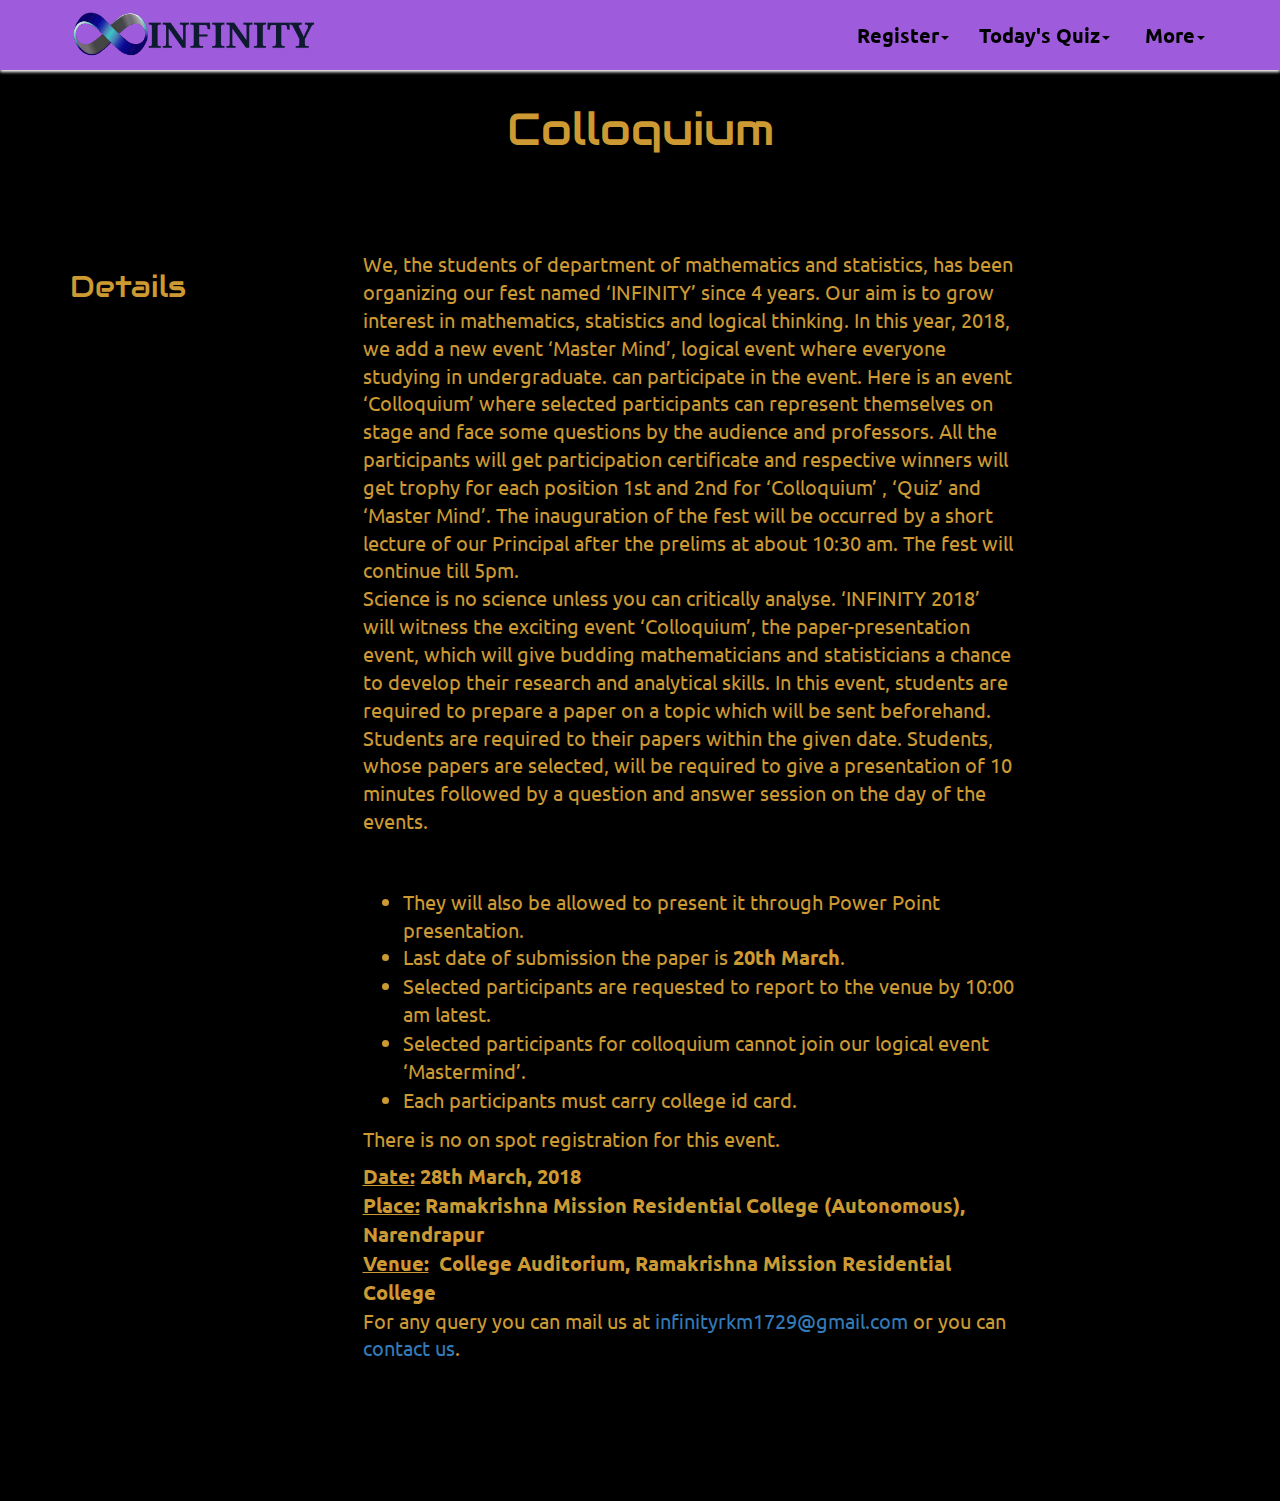
<file: paper.html>
<!doctype html>
<html>
	<head>
    	
    <title>Colloquium - Infinity 2018</title>
    <link href="css/bootstrap.css" rel="stylesheet" type="text/css">
    <link href="css/n-style.css" rel="stylesheet" type="text/css">
    <link href="https://fonts.googleapis.com/css?family=Audiowide|Ubuntu" rel="stylesheet">
	<link rel="icon" href="img/logo2.png" type="image/png" sizes="16x16">
    <script src="js/jquery.min.js"></script>
    <script src="js/bootstrap.js"></script>
    <script src="js/jquery.stellar.min.js"></script>
	
	</head>
    <body>
    	   <!-- Fixed navbar -->
    <div class="navbar navbar-inverse navbar-fixed-top" role="navigation">
      <div class="container">
        <div class="navbar-header">
          <button type="button" class="navbar-toggle" data-toggle="collapse" data-target=".navbar-collapse">
            <span class="sr-only">Toggle navigation</span>
            <span class="icon-bar"></span>
            <span class="icon-bar"></span>
            <span class="icon-bar"></span>
          </button>
          <div class="small-logo-container">
            <a class="small-logo" href="index.html"><img src="img/logo.png" height=60px></a>
          </div>
        </div>
        <div class="navbar-collapse collapse">
          
          <ul class="nav navbar-nav navbar-right">
            <li class="dropdown">
                    <a data-toggle="dropdown" class="dropdown-toggle">Register<b class="caret"></b></a>
                    <ul class="dropdown-menu">
                        <li><a href="https://goo.gl/forms/sWzPtua4dXUK4Q4v1">Quiz</a></li>
                        <li><a href="https://goo.gl/forms/M2TlPTE3w3ujrzYy2">Colloquium</a></li>
                        <li><a href="https://goo.gl/forms/688vIUbE9Xp16n212">Mastermind</a></li>
                    </ul>
            </li>
             <li class="dropdown">
                    <a data-toggle="dropdown" class="dropdown-toggle">Today's Quiz<b class="caret"></b></a>
                    <ul class="dropdown-menu">
                        <li><a href="today_quiz.html">Today's Quiz</a></li>
                        <li><a href="today_logical.html">Today's Puzzle</a></li>
                    </ul>
            </li>
            
            <li class="dropdown">
                    <a data-toggle="dropdown" class="dropdown-toggle">More<b class="caret"></b></a>
                    <ul class="dropdown-menu">
                        <li><a href="about.html">About Us</a></li>
                        <li><a href="prof.html">Professor's Desk</a></li>
                        <li><a href="contact.html">Contact Us</a></li>
                    </ul>
            </li>
          </ul>
        </div><!--/.nav-collapse -->
      </div>
    </div>


<div style="height: 70px; margin-bottom:15px;"></div>

    
<div class="container">
	<div class="row">
    	<div class="col-lg-12 col-sm-12">
        	<h1>Colloquium</h1>
        </div>
     </div>
     <br>
<br>
<br>
<br>

     
     <div class="row">
     	<div class="col-lg-3 col-sm-3">
        	<h2>Details</h2>
        </div>
        <div class="col-lg-7 col-sm-7">
   		  
        		<p><span dir="LTR">We, the students of</span><span dir="LTR"> department of mathematics and statistics, has been organizing our fest  named &lsquo;INFINITY&rsquo; since 4 years. Our aim is to grow interest in mathematics,  statistics and logical thinking. In this year, 2018, we add a new event &lsquo;Master  Mind&rsquo;, logical event where everyone studying in undergraduate. can participate in the  event. Here is an event &lsquo;Colloquium&rsquo; where selected participants can represent  themselves on stage and face some questions by the audience and professors. All  the participants will get participation certificate and respective winners will  get trophy for each position 1st and 2nd for &lsquo;Colloquium&rsquo;  , &lsquo;Quiz&rsquo; and &lsquo;Master Mind&rsquo;. The inauguration of the fest will be occurred by a  short lecture of our Principal after the prelims at about 10:30 am. The fest will  continue till 5pm.</span><span dir="LTR"> </span><br>
        		  Science is  no science unless you can critically analyse. &lsquo;INFINITY 2018&rsquo; will witness the  exciting event &lsquo;Colloquium&rsquo;, the paper-presentation event, which will give  budding mathematicians and statisticians a chance to develop their research and  analytical skills. In this event, students are required to prepare a paper on a  topic which will be sent beforehand. Students are required to their papers  within the given date. Students, whose papers are selected, will be required to  give a presentation of 10 minutes followed by a question and answer session on  the day of the events.</p><br><br>
                <ul>
                  <li><span dir="LTR"> </span>They will also be allowed to present it through Power Point  presentation.</li>
                  <li><span dir="LTR"> </span>Last date of submission the paper is <strong>20th  March</strong>.<strong></strong></li>
                  <li><span dir="LTR"> </span>Selected participants are requested to report to the  venue by 10:00 am latest.<strong></strong></li>
                  <li><span dir="LTR"> </span>Selected participants for colloquium cannot join our  logical event &lsquo;Mastermind&rsquo;.<strong></strong></li>
                  <li><span dir="LTR"> </span>Each participants must carry college id card.<strong></strong></li>
                </ul>
                <p>There is no on spot  registration for this event.</p>
                <p><strong><u>Date:</u></strong><strong> 28th  March, 2018</strong><br>
                  <strong><u>Place:</u></strong> <strong>Ramakrishna  Mission Residential College (Autonomous), Narendrapur</strong><br>
                  <strong><u>Venue:</u></strong><strong> </strong> <strong>College Auditorium, Ramakrishna Mission  Residential College</strong><br>
                  For any  query you can mail us at <a href="mailto:infinityrkm1729@gmail.com">infinityrkm1729@gmail.com</a> or you can <a href="contact.html">contact us</a>.</p>
        </div>
     </div>
     <br>
<br>
<br>
<br>
<br>
<br>
     
    
 
    
    
    
    
    </body>
    
</html>
</file>
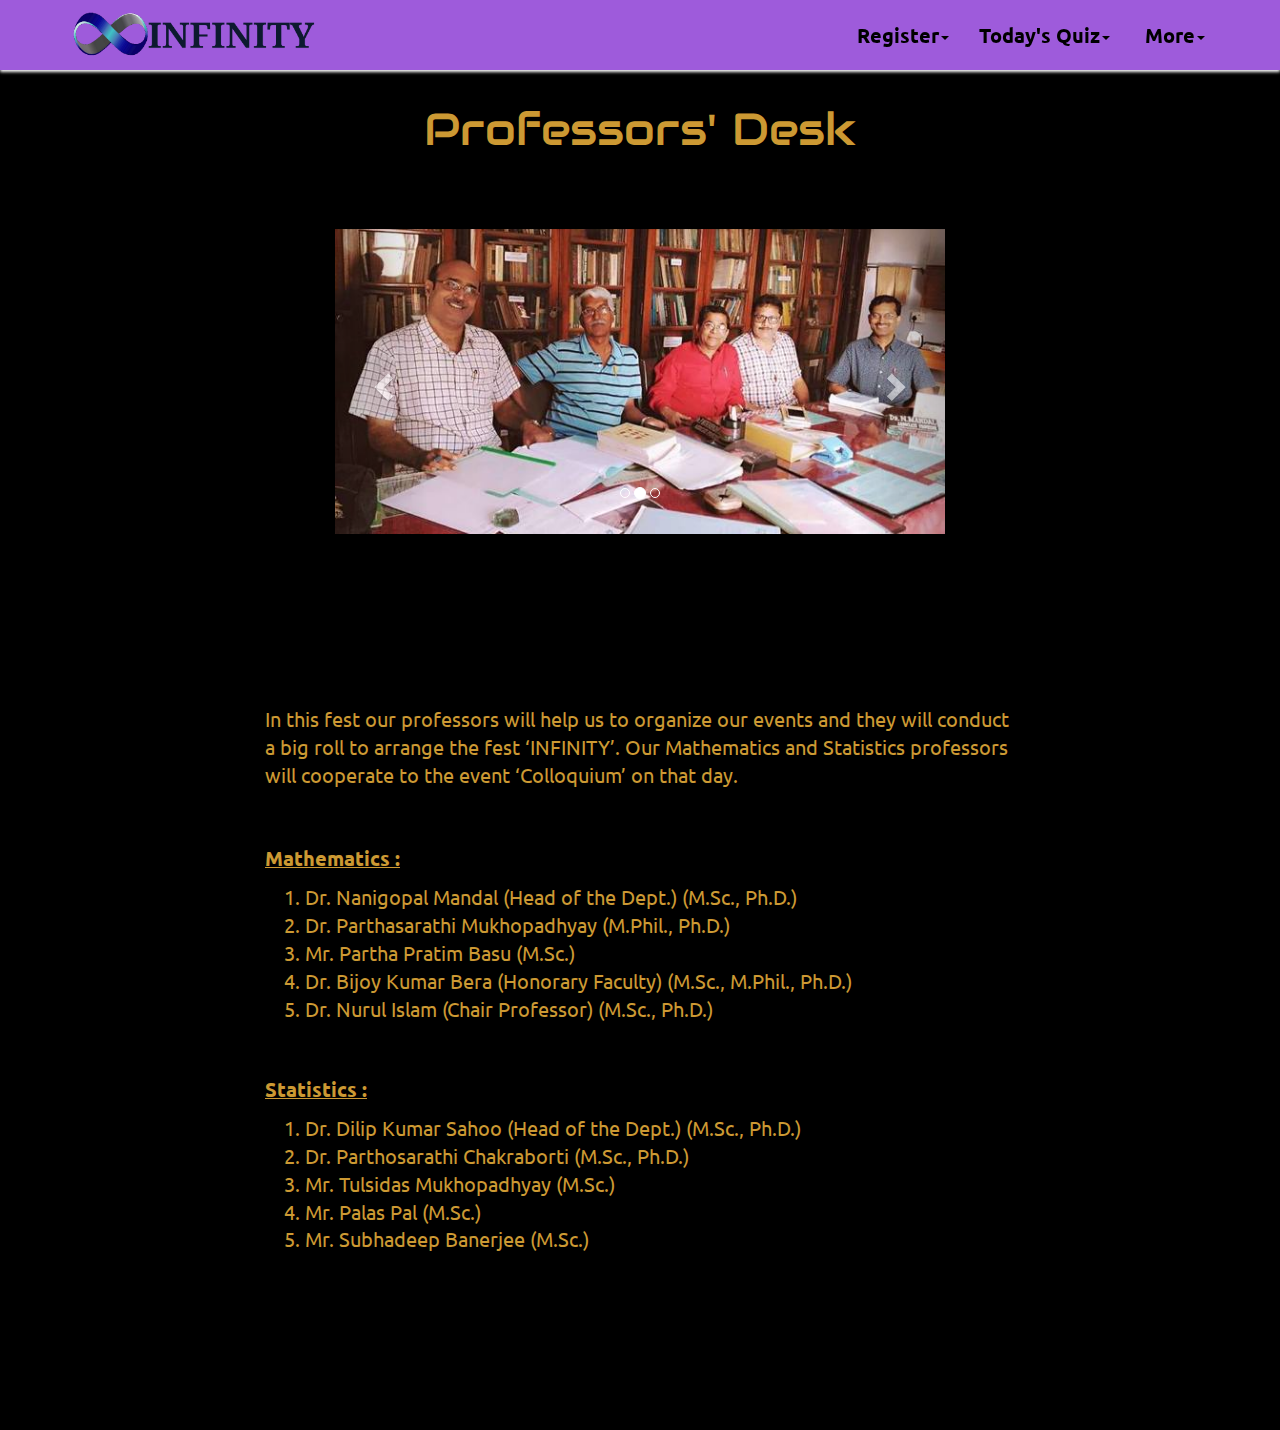
<file: prof.html>
<!doctype html>
<html>
	<head>
    	
    <title>Professor's Desk-Infinity - Infinity 2018</title>
    <link href="css/bootstrap.css" rel="stylesheet" type="text/css">
    <link href="css/n-style.css" rel="stylesheet" type="text/css">
	<link href="https://fonts.googleapis.com/css?family=Audiowide|Ubuntu" rel="stylesheet">
	<link rel="icon" href="img/logo2.png" type="image/png" sizes="16x16">
    <script src="js/jquery.min.js"></script>
    <script src="js/bootstrap.js"></script>
    <script src="js/jquery.stellar.min.js"></script>
	
	</head>
    <body>
    	   <!-- Fixed navbar -->
    <div class="navbar navbar-inverse navbar-fixed-top" role="navigation">
      <div class="container">
        <div class="navbar-header">
          <button type="button" class="navbar-toggle" data-toggle="collapse" data-target=".navbar-collapse">
            <span class="sr-only">Toggle navigation</span>
            <span class="icon-bar"></span>
            <span class="icon-bar"></span>
            <span class="icon-bar"></span>
          </button>
          <div class="small-logo-container">
            <a class="small-logo" href="index.html"><img src="img/logo.png" height=60px></a>
          </div>
        </div>
        <div class="navbar-collapse collapse">
          
          <ul class="nav navbar-nav navbar-right">
            <li class="dropdown">
                    <a data-toggle="dropdown" class="dropdown-toggle">Register<b class="caret"></b></a>
                    <ul class="dropdown-menu">
                        <li><a href="https://goo.gl/forms/sWzPtua4dXUK4Q4v1">Quiz</a></li>
                        <li><a href="https://goo.gl/forms/M2TlPTE3w3ujrzYy2">Colloquium</a></li>
                        <li><a href="https://goo.gl/forms/688vIUbE9Xp16n212">Mastermind</a></li>
                    </ul>
            </li>
             <li class="dropdown">
                    <a data-toggle="dropdown" class="dropdown-toggle">Today's Quiz<b class="caret"></b></a>
                    <ul class="dropdown-menu">
                        <li><a href="today_quiz.html">Today's Quiz</a></li>
                        <li><a href="today_logical.html">Today's Puzzle</a></li>
                    </ul>
            </li>
            
            <li class="dropdown">
                    <a data-toggle="dropdown" class="dropdown-toggle">More<b class="caret"></b></a>
                    <ul class="dropdown-menu">
                        <li><a href="about.html">About Us</a></li>
                        <li><a href="prof.html">Professor's Desk</a></li>
                        <li><a href="contact.html">Contact Us</a></li>
                    </ul>
            </li>
          </ul>
        </div><!--/.nav-collapse -->
      </div>
    </div>


<div style="height: 70px; margin-bottom:15px;"></div>

    
<div class="container">
	<div class="row">
    	<div class="col-lg-12 col-sm-12">
        	<h1 style="text-align:center;">Professors' Desk</h1>
        </div>
     </div>
</div>
     <br>
<br>
<br>
					
			<div class="con container">
                <div class="row">
                <div class="col-lg-12 col-sm-12">	
                        <div id="myCarousel" class="carousel slide" data-ride="carousel">
                          <!-- Indicators -->
                          <ol class="carousel-indicators">
                            <li data-target="#myCarousel" data-slide-to="0"></li>
                            <li data-target="#myCarousel" data-slide-to="1" class="active"></li>
                            <li data-target="#myCarousel" data-slide-to="2"></li>
                          </ol>
                        
                          <!-- Wrapper for slides -->
                          <div class="carousel-inner">
                            <div class="item">
                              <img src="img/p1.jpeg" alt="Chania">
                              <div class="carousel-caption">
                                <h3></h3>
                                
                              </div>
                            </div>
                        
                            <div class="item active">
                              <img src="img/p2.jpg" alt="Chicago">
                              <div class="carousel-caption">
                                <h3></h3>
                                
                              </div>
                            </div>
                        
                            <div class="item">
                              <img src="img/a2.jpg" alt="New York">
                              <div class="carousel-caption">
                                <h3></h3>
                                
                              </div>
                            </div>
                          </div>
                        
                          <!-- Left and right controls -->
                          <a class="left carousel-control" href="#myCarousel" data-slide="prev">
                            <span class="glyphicon glyphicon-chevron-left"></span>
                            <span class="sr-only">Previous</span>
                          </a>
                          <a class="right carousel-control" href="#myCarousel" data-slide="next">
                            <span class="glyphicon glyphicon-chevron-right"></span>
                            <span class="sr-only">Next</span>
                          </a>
                        </div>
                </div>
                </div>
                </div>        


<br>
<br>
<br><br>
<br>
<br>
<br>
<br>

 <div class="container">    
     <div class="row">
     	<div class="col-lg-2 col-sm-2">
        	<h2 style="content:'';"></h2>
        </div>
        <div class="col-lg-8 col-sm-8">
         
                <p>In this fest our professors will help  us to organize our events and they will conduct a big roll to arrange the fest  &lsquo;INFINITY&rsquo;. Our Mathematics and Statistics professors will cooperate to the  event &lsquo;Colloquium&rsquo; on that day. <br><br><br>
                  <strong><u>Mathematics :</u></strong></p>
                <ol>
                  <li><span dir="LTR"> </span>Dr. Nanigopal Mandal (Head of the Dept.) (M.Sc.,  Ph.D.)</li>
                  <li><span dir="LTR"> </span>Dr. Parthasarathi Mukhopadhyay (M.Phil., Ph.D.)</li>
                  <li><span dir="LTR"> </span>Mr. Partha Pratim Basu (M.Sc.)</li>
                  <li><span dir="LTR"> </span>Dr. Bijoy Kumar Bera (Honorary Faculty) (M.Sc.,  M.Phil., Ph.D.)</li>
                  <li><span dir="LTR"> </span>Dr. Nurul Islam (Chair Professor) (M.Sc., Ph.D.)</li>
                </ol><br><br>
                <p><strong><u>Statistics :</u></strong></p>
                <ol>
                  <li><span dir="LTR"> </span>Dr. Dilip Kumar Sahoo (Head of the Dept.) (M.Sc.,  Ph.D.)</li>
                  <li><span dir="LTR"> </span>Dr. Parthosarathi Chakraborti (M.Sc., Ph.D.)</li>
                  <li><span dir="LTR"> </span>Mr. Tulsidas Mukhopadhyay (M.Sc.)</li>
                  <li><span dir="LTR"> </span>Mr. Palas Pal (M.Sc.)</li>
                  <li><span dir="LTR"> </span>Mr. Subhadeep Banerjee (M.Sc.)</li>
                </ol>
                <p>&nbsp;</p>
		</div>
     </div>
     <br>
<br>
<br>
<br>
<br>
<br>
    
     
     
     
     
</div>
    
 
    
    
    
    
    </body>
    
</html>
</file>
<file: css/logo.css>
@charset "utf-8";
/* *********************************
           Toolbar Logo
  ********************************** */
.navbar {
	min-height: 70px;
}

.navbar-nav > li > a {
	line-height: 40px;
	min-width: 100px;
	text-align: center;
	/* font-size: */
}
  
.navbar-inverse {
  background: rgba(62, 195, 246, 0);
  border-bottom: none;
}

.navbar-inverse .navbar-toggle {
  border: 1px solid #333;
  border-color: rgba(255, 255, 255, 0.7);
}

.navbar-inverse .navbar-collapse, .navbar-inverse .navbar-form {
  border-color: transparent;
}
@media (max-width: 767px) {
  .navbar-inverse .navbar-collapse, .navbar-inverse .navbar-form {
    background: rgba(255, 255, 255, 0.75);
  }
}

.navbar-inverse .navbar-nav > li > a {
  color: black;
  font-weight: bold;
}

.navbar-inverse .navbar-nav > li > a:hover {
  color: #22F;
  cursor: pointer;
}

  
  
.small-logo-container {
  padding-top: 70px;
  height: 70px;
  overflow: hidden;
  position: absolute;
}

.small-logo {
  color: white;
  font-size: 2.5em;
  padding-bottom: 2px;
}

/* *********************************
           Big Logo
  ********************************** */
.big-logo-row {
	background: #096;
	max-width: 100%;
	background-image: url(../img/big.jpeg);
	background-size:cover;
	background-size:100% 100%;
}
.big-logo-row .big-logo-container {
  padding-top: 70px;
}
.big-logo-row h1 {
  font-size: 4em;
  margin: 0;
  padding: 0 0 15px 0;

  
  
}

@media (max-width: 400px) {
  .big-logo-row h1 {
    font-size: 4em;
	height:150px;
  }
}
@media (min-width: 400px) {
  .big-logo-row h1 {
    font-size: 4.5em;
	height:200px;
  }
}
@media (min-width: 440px) {
  .big-logo-row h1 {
    font-size: 5.5em;
	height:230px;
  }
}
@media (min-width: 500px) {
  .big-logo-row h1 {
    font-size: 6.5em;
	height:300px;
  }
}
@media (min-width: 630px) {
  .big-logo-row h1 {
    font-size: 7.5em;
	height:340px;
  }
 
}
@media (min-width: 768px) {
  .big-logo-row h1 {
    font-size: 9em;
    padding-bottom: 30px;
	height:400px;
  }
}
@media (min-width: 1200px) {
  .big-logo-row h1 {
    font-size: 12em;
	height:450px;
  }
}
/* CSS Document */
</file>
<file: css/mystyle.css>
@charset "utf-8";
body {
	background-color: black;
	background-size: 100% auto;
	background-position: center center;
	color: #C93;
	font-family: 'Macondo Swash Caps', cursive;
	font-size: 2em;
}

#events {
	text-align: center;
}

.headin {
	font-size: 100px;
	color: #FC6;
	font-weight: 700;	
	}

#quiz,#paper,#logical {
	position: relative ;
	padding: 0px 0px;
	margin: 15px;
}

.today {
	width:50%; 
	height:auto; 
	float:left;
}
.pp {
	height: auto;
	position: relative;
	min-height: 100px;
	
}

.tx {
	position: absolute;
	float: right;
	width: 50%;
	height: 100%;
	left: 50%;
}


.tx2 {
	position: relative;
	top:50%;
	transform:translateY(-50%);
	overflow:auto;
}
.t {
	margin: 0px 0px;
}

@media (max-width: 767px) {
	.t {
		height: 10px;
		margin: 5px;
		content:"";
		display:block;
		clear:both;
	}
	.pp {
		width: 100%;
		display: block;
		overflow:auto;
	}
	
}
</file>
<file: css/th.css>
.thumbnail__image {
  display: block;
  width: 100%;
  height: auto;
}
.thumbnail__overlay {
	overflow: hidden;
  position: absolute;
  top: 0;
  left:0;
  width: 100%;
  height: 100%;
  background-color: rgba(255, 255, 255, 0);
  transition: background-color 0.5s linear;
}
.thumbnail__overlay:hover {
  background-color: rgba(255, 255, 255, 0.1);
}
.thumbnail__overlay:hover .thumbnail__title {
  opacity: 1;
}
.thumbnail__title {
  position: relative;
  top: 50%;
  left: 0;
  width: 100%;
  font-weight: bold;
  text-align: center;
  transform: translateY(-50%);
  
  opacity: 0;
  transition: opacity 0.5s linear;
}
.thumbnail__title p {
	margin-bottom: 0px;
	font-size: 1.5em;
}
.thumbnail__title h3 {
	margin-top: 5px;
	margin-bottom: 5px;
	font-size: 1.7em;
}
#quiz {
	color: rgba(41,7,5,1);
}
#paper {
	color: rgba(3,12,43,1);
}
#logical {
	color: rgba(18,43,0,1);
}
</file>
<file: css/stellar.css>
.s1 {
	background-image: url(../img/w2.jpg);
}
.s2 {
	background-image: url(../img/w3.jpg);
}


.stellar
{
	width: 100%;
	height: 400px;
	background-position: center center;
	margin: 0;
	display: table;
	background-size: cover;
	background-attatchment: fixed;
}


.stellar h1
{
  position:realtive;
  margin: 0 auto;
  vertical-align: middle; 
  display: table-cell;
  font-weight: 400;
  font-size: 60px;
  color: white;
  text-align:center;
  padding: 0 5% 0 5%;
}
</file>
<file: css/btn1.css>
@charset "utf-8";
button {
  color: #454545;
  background: transparent;
  border-width: 2px;
  border-style: solid;
  border-color: #454545;
  position: relative;
  margin: 0.4em 0.4em;
  display: inline-block;
  padding: 0.5em 0.4em;
  transition: all 0.3s ease-in-out;
  text-align: center;
}
button:before,
button:after {
  content: "";
  display: block;
  position: absolute;
  border-color: #454545;
  box-sizing: border-box;
  border-style: solid;
  width: 1em;
  height: 1em;
  transition: all 0.3s ease-in-out;
}
button:before {
  top: -6px;
  left: -6px;
  border-width: 2px 0 0 2px;
  z-index: 1;
}
button:after {
  bottom: -6px;
  right: -6px;
  border-width: 0 2px 2px 0;
}
button:hover:before,
button:hover:after {
  width: calc(100% + 12px);
  height: calc(100% + 12px);
  border-color: #fff;
}
button:hover {
  color: #353535;
  background-color: #fff;
  border-color: #fff;
}


.panel {
  max-width: 960px;
  text-align: center;
  position: relative;
  margin: auto;
  overflow: auto;
}


/*pink*/
.pink button {
	color: #15B5EA;
	border-color: #15B5EA;
}
.pink button:before,
.pink button:after {
	border-color: #15B5EA;
}
.pink button:hover:before,
.pink button:hover:after {
	border-color: #15B5EA;
}
.pink button:hover {
	color: #00F;
	font-weight: bold;
	background-color: #15B5EA;
	border-color: #15B5EA;
}
.pink .panel {
  max-width: 960px;
  text-align: center;
  position: relative;
  margin: auto;
}
/*pink ends*/


/*blue*/
.blue button {
  color: #3bb4e5;
  border-color: #3bb4e5;
}
.blue button:before,
.blue button:after {
  border-color: #3bb4e5;
}
.blue button:hover:before,
.blue button:hover:after {
  width: calc(100% + 12px);
  height: calc(100% + 12px);
  border-color: #3bb4e5;
  transform: rotateY(180deg);
}
.blue button:hover {
  color: #3bb4e5;
  background-color: transparent;
  border-color: #3bb4e5;
}
.blue .panel {
  max-width: 960px;
  text-align: center;
  position: relative;
  margin: auto;
}

@media (max-width: 991px) {
	button {
		font-size: 12px;
	}
}
</file>
<file: css/n-style.css>
@charset "utf-8";

body {
	background-color: black;
	background-size: 100% auto;
	background-position: center center;
	color: #C93;
	font-family: 'Ubuntu', sans-serif;
	font-size: 1.5em;
}
h1 {
	font-family: 'Audiowide', cursive;
	text-align: center;
	font-size: 3em;
}
h2 {
	font-family: 'Audiowide', cursive;
}
p, li {
	font-size: 1.3em;
}

.navbar {
	min-height: 70px;
	box-shadow: 0 2px 3px #FFF;
}

.navbar-nav > li > a {
	line-height: 40px;
	min-width: 100px;
	text-align: center;
	/* font-size: */
}
  
.navbar-inverse {
  background: rgba(62, 195, 246, 0);
  border-bottom: none;
}

.navbar-inverse .navbar-toggle {
  border: 1px solid #333;
  border-color: rgba(255, 255, 255, 0.7);
}

.navbar-inverse .navbar-collapse, .navbar-inverse .navbar-form {
  border-color: transparent;
}
@media (max-width: 767px) {
  .navbar-inverse .navbar-collapse, .navbar-inverse .navbar-form {
    background: rgba(255, 255, 255, 0.75);
  }
}

.navbar-inverse .navbar-nav > li > a {
  color: black;
  font-weight: bold;
}

.navbar-inverse .navbar-nav > li > a:hover {
  color: #22F;
  cursor: pointer;
}



.navbar-inverse {
   background: rgba(158,91,219,1);
}
.small-logo-container {
    padding-top: 5px;
    height: 70px;
    overflow: hidden;
    position: absolute;
  }
  
.co {
	position:relative;
	height: 400px;
	width: 600px;
	display:block;
	margin: 0px auto 20px auto;
}
.modal-content {
	color: black;
}

.con {
	width: 50%;
	height: auto;
	margin: 0% auto;
}
</file>
